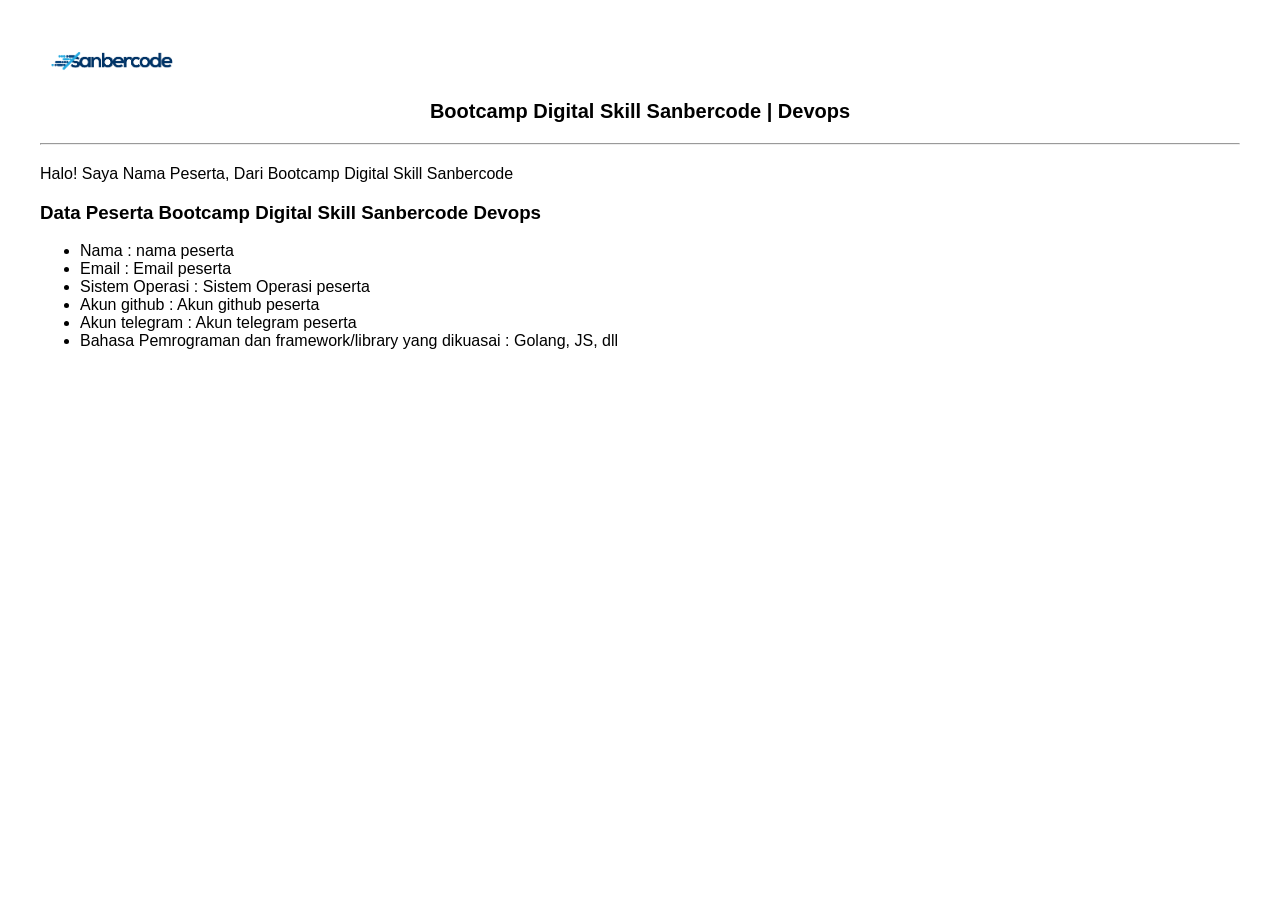
<file: Tugas-4/index.html>
<!DOCTYPE html>
<html lang="id">
<head>
    <meta charset="UTF-8">
    <meta name="viewport" content="width=device-width, initial-scale=1.0">
    <title>Bootcamp Digital Skill Sanbercode</title>
    <style>
        body {
            font-family: Arial, sans-serif;
            margin: 40px;
        }
        .header {
            display: flex;
            align-items: center;
            gap: 10px;
        }
        .header img {
            height: 40px;
        }
        .title {
            text-align: center;
            font-weight: bold;
            font-size: 20px;
            margin: 20px 0;
        }
        hr {
            margin: 20px 0;
        }
    </style>
</head>
<body>

    <!-- Header -->
    <div class="header">
        <img src="img/logo.png" alt="Sanbercode Logo">
    </div>

    <!-- Title -->
    <div class="title">
        Bootcamp Digital Skill Sanbercode | Devops
    </div>

    <hr>

    <!-- Greeting -->
    <p>Halo! Saya Nama Peserta, Dari Bootcamp Digital Skill Sanbercode</p>

    <!-- Data Peserta -->
    <h3>Data Peserta Bootcamp Digital Skill Sanbercode Devops</h3>
    <ul>
        <li>Nama : nama peserta</li>
        <li>Email : Email peserta</li>
        <li>Sistem Operasi : Sistem Operasi peserta</li>
        <li>Akun github : Akun github peserta</li>
        <li>Akun telegram : Akun telegram peserta</li>
        <li>Bahasa Pemrograman dan framework/library yang dikuasai : Golang, JS, dll</li>
    </ul>

</body>
</html>
</file>
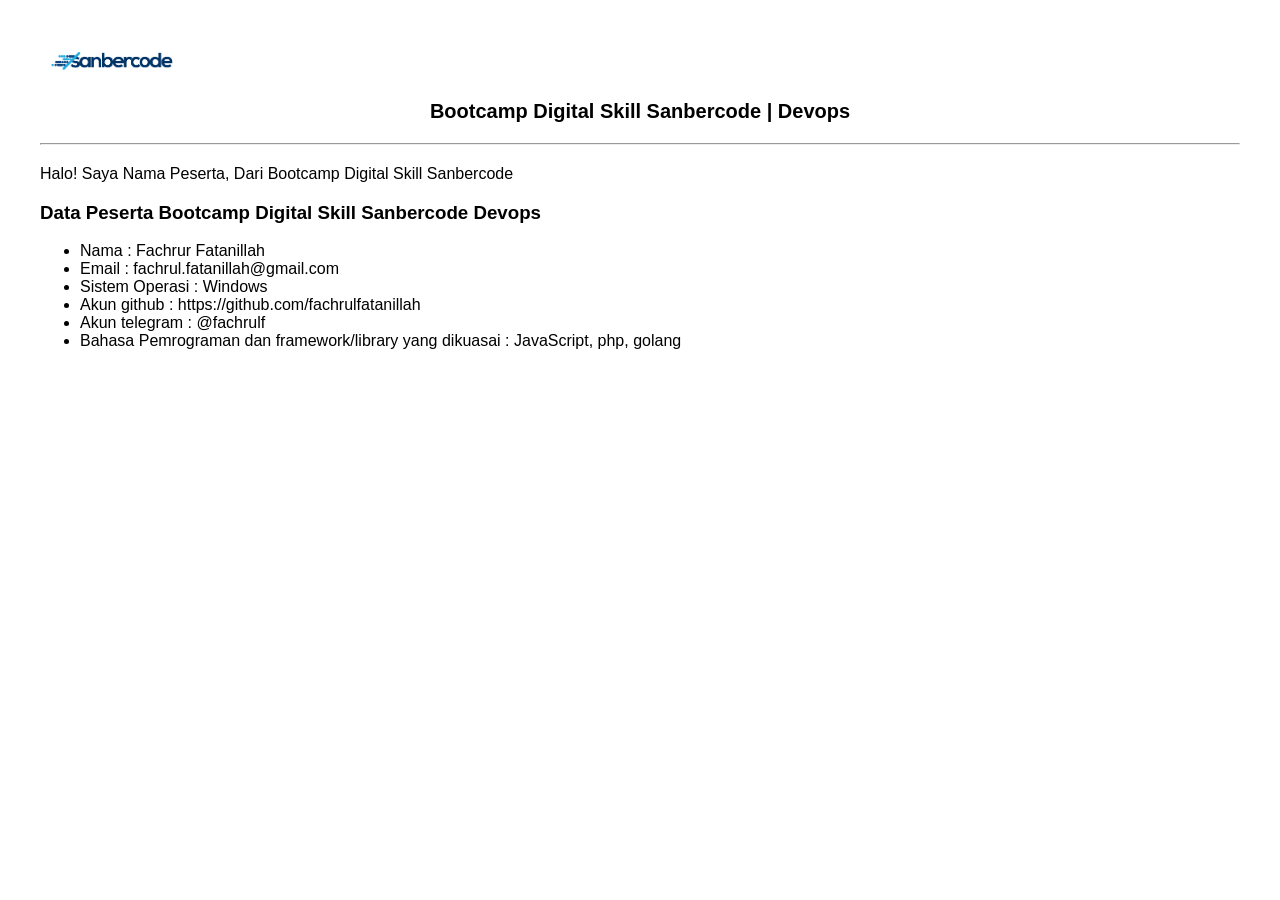
<file: Tugas-8/index.html>
<!DOCTYPE html>
<html lang="id">
<head>
    <meta charset="UTF-8">
    <meta name="viewport" content="width=device-width, initial-scale=1.0">
    <title>Bootcamp Digital Skill Sanbercode</title>
    <style>
        body {
            font-family: Arial, sans-serif;
            margin: 40px;
        }
        .header {
            display: flex;
            align-items: center;
            gap: 10px;
        }
        .header img {
            height: 40px;
        }
        .title {
            text-align: center;
            font-weight: bold;
            font-size: 20px;
            margin: 20px 0;
        }
        hr {
            margin: 20px 0;
        }
    </style>
</head>
<body>

    <!-- Header -->
    <div class="header">
        <img src="images/logo.png" alt="Sanbercode Logo">
    </div>

    <!-- Title -->
    <div class="title">
        Bootcamp Digital Skill Sanbercode | Devops
    </div>

    <hr>

    <!-- Greeting -->
    <p>Halo! Saya Nama Peserta, Dari Bootcamp Digital Skill Sanbercode</p>

    <!-- Data Peserta -->
    <h3>Data Peserta Bootcamp Digital Skill Sanbercode Devops</h3>
    <ul>
        <li>Nama : Fachrur Fatanillah</li>
        <li>Email : fachrul.fatanillah@gmail.com</li>
        <li>Sistem Operasi : Windows</li>
        <li>Akun github : https://github.com/fachrulfatanillah</li>
        <li>Akun telegram : @fachrulf</li>
        <li>Bahasa Pemrograman dan framework/library yang dikuasai : JavaScript, php, golang</li>
    </ul>

</body>
</html>
</file>
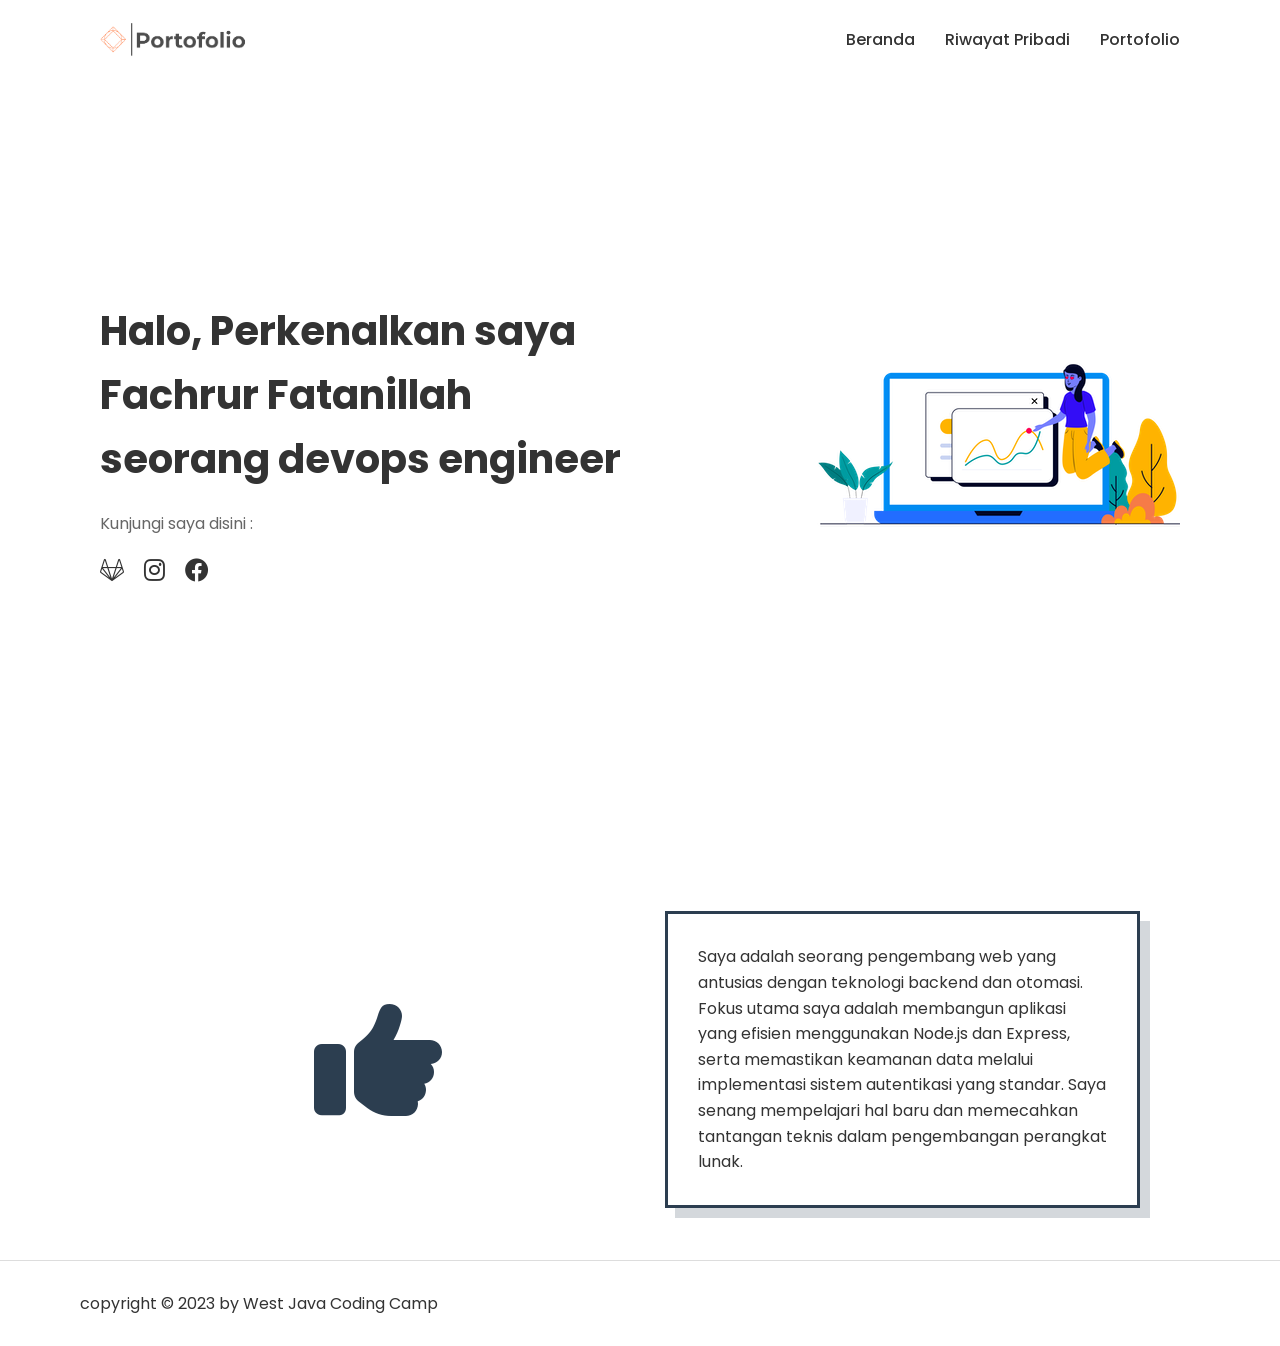
<file: Tugas-5/tugas-scp/index.html>
<!DOCTYPE html>
<html lang="en">

<head>
    <meta charset="UTF-8">
    <meta http-equiv="X-UA-Compatible" content="IE=edge">
    <meta name="viewport" content="width=device-width, initial-scale=1.0">
    <title>HOME | </title>
    <link href='https://fonts.googleapis.com/css?family=Poppins' rel='stylesheet'>
    <link rel="stylesheet" href="https://cdnjs.cloudflare.com/ajax/libs/font-awesome/6.0.0/css/all.min.css"
        integrity="sha512-9usAa10IRO0HhonpyAIVpjrylPvoDwiPUiKdWk5t3PyolY1cOd4DSE0Ga+ri4AuTroPR5aQvXU9xC6qOPnzFeg=="
        crossorigin="anonymous" referrerpolicy="no-referrer" />
    <link href="./assets/css/index.css" rel="stylesheet">
</head>

<body>

    <header>
        <img src="./assets/img/logo.png" alt="logo" width="150">
        <nav>
            <ul>
                <li><a href="index.html">Beranda</a></li>
                <li><a href="riwayat-pribadi.html">Riwayat Pribadi</a></li>
                <li><a href="portofolio.html">Portofolio</a></li>
            </ul>
        </nav>
    </header>


    <main>
        <section id="container">
            <div class="container_hero">

                <div class="container_hero-image">
                    <img src="./assets/img/hero.png" alt="hero images">
                </div>

                <div class="container_hero-headline">
                    <h1>Halo, Perkenalkan saya Fachrur Fatanillah seorang devops engineer</h1>
                    <small>Kunjungi saya disini :</small>
                    <ul>
                        <li><a href="#"><i class="fa-brands fa-gitlab"></i></a></li>
                        <li><a href="#"><i class="fa-brands fa-instagram"></i></a></li>
                        <li><a href="#"><i class="fa-brands fa-facebook"></i></a></li>
                    </ul>
                </div>

            </div>
        </section>

        <section id="container">
            <div class="container_describe">

                <div class="container_describe-animation">
                    <i class="fa-solid fa-thumbs-up"></i>
                </div>

                <div class="container_describe-info">
                    <div class="container_describe-info__card">
                        <p>
                            Saya adalah seorang pengembang web yang antusias dengan teknologi backend dan otomasi. 
                            Fokus utama saya adalah membangun aplikasi yang efisien menggunakan Node.js dan Express, 
                            serta memastikan keamanan data melalui implementasi sistem autentikasi yang standar. 
                            Saya senang mempelajari hal baru dan memecahkan tantangan teknis dalam pengembangan perangkat lunak.
                        </p>
                    </div>
                </div>


            </div>
        </section>
    </main>

    <footer>copyright &copy; 2023 by West Java Coding Camp</footer>

</body>

</html>



<!-- ARSIP -->
<!-- <section class="container-hero">
        <div class="container-hero_inner">
            <div class="container-hero_inner-image">
                <img src="./assets/img/hero.png" alt="hero images">
            </div>
            <div class="container-hero_inner-headline">
                <h1>Halo, Perkenalkan saya john seorang frontend web development</h1>
                <small>Kunjungi saya disini :</small>
                <ul>
                    <li><a href="#"><i class="fa-brands fa-gitlab"></i></a></li>
                    <li><a href="#"><i class="fa-brands fa-instagram"></i></a></li>
                    <li><a href="#"><i class="fa-brands fa-facebook"></i></a></li>
                </ul>
            </div>
        </div>
    </section>

    <section class="container-describe">
        <div class="container-describe_inner">

        </div>
    </section> -->
</file>
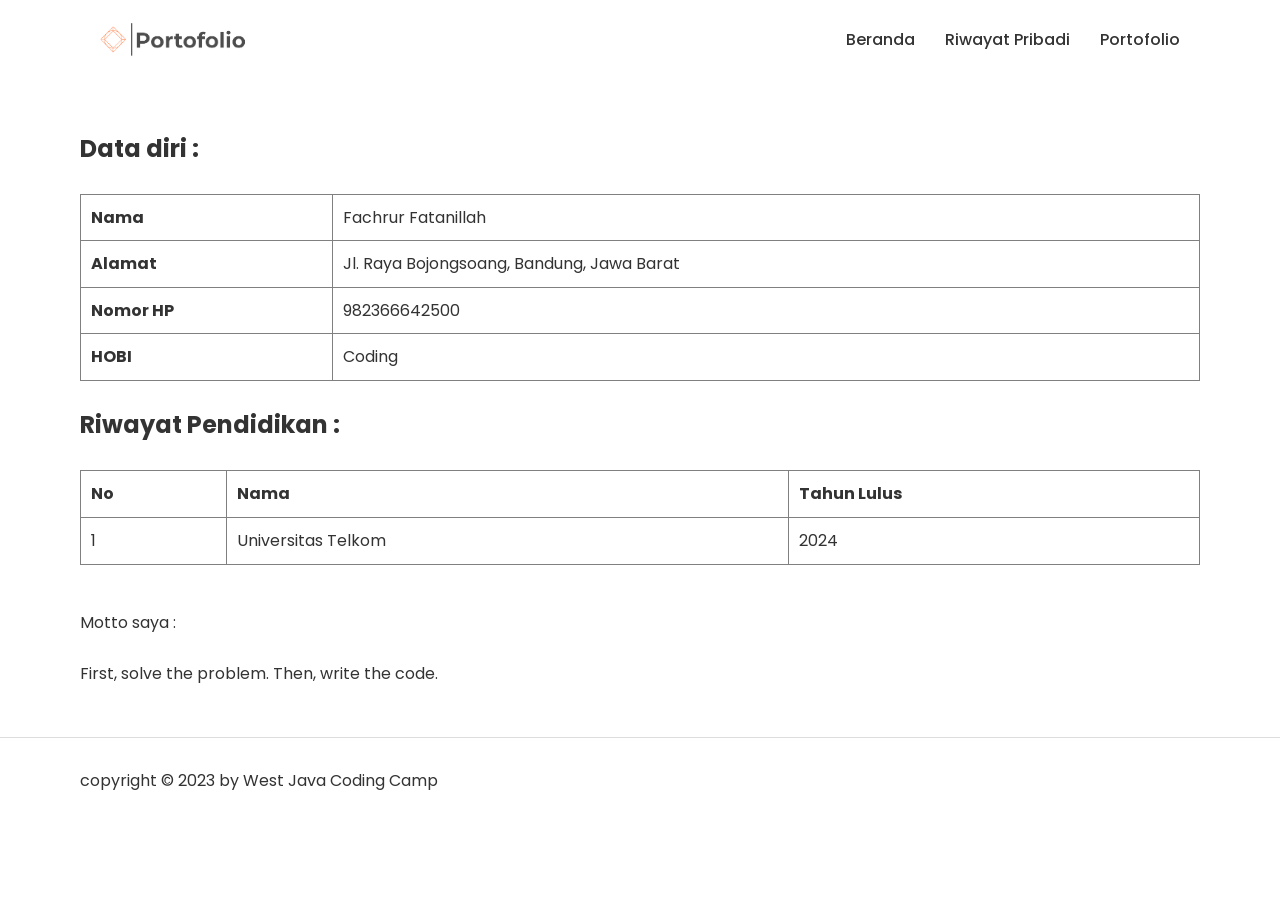
<file: Tugas-5/tugas-scp/riwayat-pribadi.html>
<!DOCTYPE html>
<html lang="en">

<head>
    <meta charset="UTF-8">
    <meta http-equiv="X-UA-Compatible" content="IE=edge">
    <meta name="viewport" content="width=device-width, initial-scale=1.0">
    <title>HOME | </title>
    <link href='https://fonts.googleapis.com/css?family=Poppins' rel='stylesheet'>
    <link rel="stylesheet" href="https://cdnjs.cloudflare.com/ajax/libs/font-awesome/6.0.0/css/all.min.css"
        integrity="sha512-9usAa10IRO0HhonpyAIVpjrylPvoDwiPUiKdWk5t3PyolY1cOd4DSE0Ga+ri4AuTroPR5aQvXU9xC6qOPnzFeg=="
        crossorigin="anonymous" referrerpolicy="no-referrer" />
    <link href="./assets/css/riwayat-pribadi.css" rel="stylesheet">
</head>

<body>

    <header>
        <img src="./assets/img/logo.png" alt="logo" width="150">
        <nav>
            <ul>
                <li><a href="index.html">Beranda</a></li>
                <li><a href="riwayat-pribadi.html">Riwayat Pribadi</a></li>
                <li><a href="portofolio.html">Portofolio</a></li>
            </ul>
        </nav>
    </header>


    <main>
        <section id="container">
            <div class="container-history">
                <div class="container-history__table">
                    <h1>Data diri :</h1>
                    <br />
                    <table border="1px">
                        <tr>
                            <th>Nama</th>
                            <td>Fachrur Fatanillah</td>
                        </tr>
                        <tr>
                            <th>Alamat</th>
                            <td>Jl. Raya Bojongsoang, Bandung, Jawa Barat</td>
                        </tr>
                        <tr>
                            <th>Nomor HP</th>
                            <td>982366642500</td>
                        </tr>
                        <tr>
                            <th>HOBI</th>
                            <td>Coding</td>
                        </tr>
                    </table>
                    <br />
                    <h1>Riwayat Pendidikan : </h1>
                    <br />
                    <table border="1px">
                        <thead>
                            <tr>
                                <th>No</th>
                                <th>Nama</th>
                                <th>Tahun Lulus</th>
                            </tr>
                        </thead>
                        <tbody>
                            <tr>
                                <td>1</td>
                                <td>Universitas Telkom</td>
                                <td>2024</td>
                            </tr>
                        </tbody>
                    </table>
                    <br />
                </div>
                <div class="container-history__motto">
                    <p>Motto saya :</p><br>
                    <p>First, solve the problem. Then, write the code.</p>
                </div>
            </div>
        </section>
    </main>

    <footer>copyright &copy; 2023 by West Java Coding Camp</footer>

</body>

</html>



<!-- ARSIP -->
<!-- <section class="container-hero">
        <div class="container-hero_inner">
            <div class="container-hero_inner-image">
                <img src="./assets/img/hero.png" alt="hero images">
            </div>
            <div class="container-hero_inner-headline">
                <h1>Halo, Perkenalkan saya john seorang frontend web development</h1>
                <small>Kunjungi saya disini :</small>
                <ul>
                    <li><a href="#"><i class="fa-brands fa-gitlab"></i></a></li>
                    <li><a href="#"><i class="fa-brands fa-instagram"></i></a></li>
                    <li><a href="#"><i class="fa-brands fa-facebook"></i></a></li>
                </ul>
            </div>
        </div>
    </section>

    <section class="container-describe">
        <div class="container-describe_inner">

        </div>
    </section> -->
</file>
<file: Tugas-5/tugas-scp/assets/css/index.css>
* {
    margin: 0;
    padding: 0;
    box-sizing: border-box;
}

body {
    font-family: 'Poppins', sans-serif;
    background-color: #ffffff;
    color: #333;
    line-height: 1.6;
}

header {
    display: flex;
    justify-content: space-between;
    align-items: center;
    padding: 20px 100px;
}

header nav ul {
    list-style: none;
    display: flex;
}

header nav ul li {
    margin-left: 30px;
}

header nav ul li a {
    text-decoration: none;
    color: #333;
    font-weight: 500;
}

#container {
    padding: 50px 100px;
}

.container_hero {
    display: flex;
    flex-direction: row-reverse;
    align-items: center;
    justify-content: space-between;
    min-height: 70vh;
}

.container_hero-image {
    flex: 1;
    display: flex;
    justify-content: flex-end;
}

.container_hero-image img {
    max-width: 100%;
    height: auto;
}

.container_hero-headline {
    flex: 1;
}

.container_hero-headline h1 {
    font-size: 2.5rem;
    margin-bottom: 20px;
    font-weight: 700;
}

.container_hero-headline small {
    display: block;
    margin-bottom: 15px;
    font-size: 1rem;
    color: #666;
}

/* Ikon Media Sosial */
.container_hero-headline ul {
    list-style: none;
    display: flex;
}

.container_hero-headline ul li {
    margin-right: 20px;
}

.container_hero-headline ul li a {
    color: #333;
    font-size: 1.5rem;
    transition: color 0.3s;
}

.container_hero-headline ul li a:hover {
    color: #007bff;
}

.container_describe {
    display: flex;
    align-items: center;
    gap: 20px;
    margin-top: 50px;
}

.container_describe-animation {
    font-size: 3rem;
    color: #333;
}

#container:last-of-type {
    display: flex;
    justify-content: center;
    align-items: center;
    min-height: 50vh;
    padding: 50px 0;
}

.container_describe {
    display: flex;
    align-items: center;
    justify-content: center;
    gap: 50px;
    width: 100%;
    max-width: 1000px;
}

.container_describe-animation {
    font-size: 8rem; 
    color: #2c3e50;
    flex: 1;
    display: flex;
    justify-content: center;
}

.container_describe-info {
    flex: 1;
    display: flex;
    justify-content: center;
}

.container_describe-info__card {
    background: white;
    padding: 30px;
    border: 3px solid #2c3e50;
    max-width: 500px;
    box-shadow: 10px 10px 0px rgba(44, 62, 80, 0.2);
}

/* --- Footer --- */
footer {
    padding: 30px 80px;
    text-align: left;
    border-top: 1px solid #ddd;
}
</file>
<file: Tugas-5/tugas-scp/assets/css/riwayat-pribadi.css>
* {
    margin: 0;
    padding: 0;
    box-sizing: border-box;
}

body {
    font-family: 'Poppins', sans-serif;
    background-color: #ffffff;
    color: #333;
    line-height: 1.6;
}

header {
    display: flex;
    justify-content: space-between;
    align-items: center;
    padding: 20px 100px;
}

header nav ul {
    list-style: none;
    display: flex;
}

header nav ul li {
    margin-left: 30px;
}

header nav ul li a {
    text-decoration: none;
    color: #333;
    font-weight: 500;
}

@keyframes jempolGoyang {
    0% { transform: rotate(0deg); }
    50% { transform: rotate(10deg); }
    100% { transform: rotate(0deg); }
}

.container_describe-animation i {
    font-size: 100px;
    color: white;
    animation: jempolGoyang 2s infinite ease-in-out;
}

.container_describe {
    display: flex;
    align-items: center;
    background-color: #2c3e50;
    padding: 100px 80px;
    gap: 50px;
}

.container_describe-info__card {
    background: white;
    padding: 40px;
    border: 2px solid #2c3e50;
    max-width: 500px;
}

.container-history {
    display: flex;
    flex-direction: column;
    padding: 50px 80px;
    gap: 20px;
}

table {
    width: 100%;
    border-collapse: collapse;
}

th, td {
    padding: 10px;
    text-align: left;
}

/* --- Footer --- */
footer {
    padding: 30px 80px;
    text-align: left;
    border-top: 1px solid #ddd;
}
</file>
